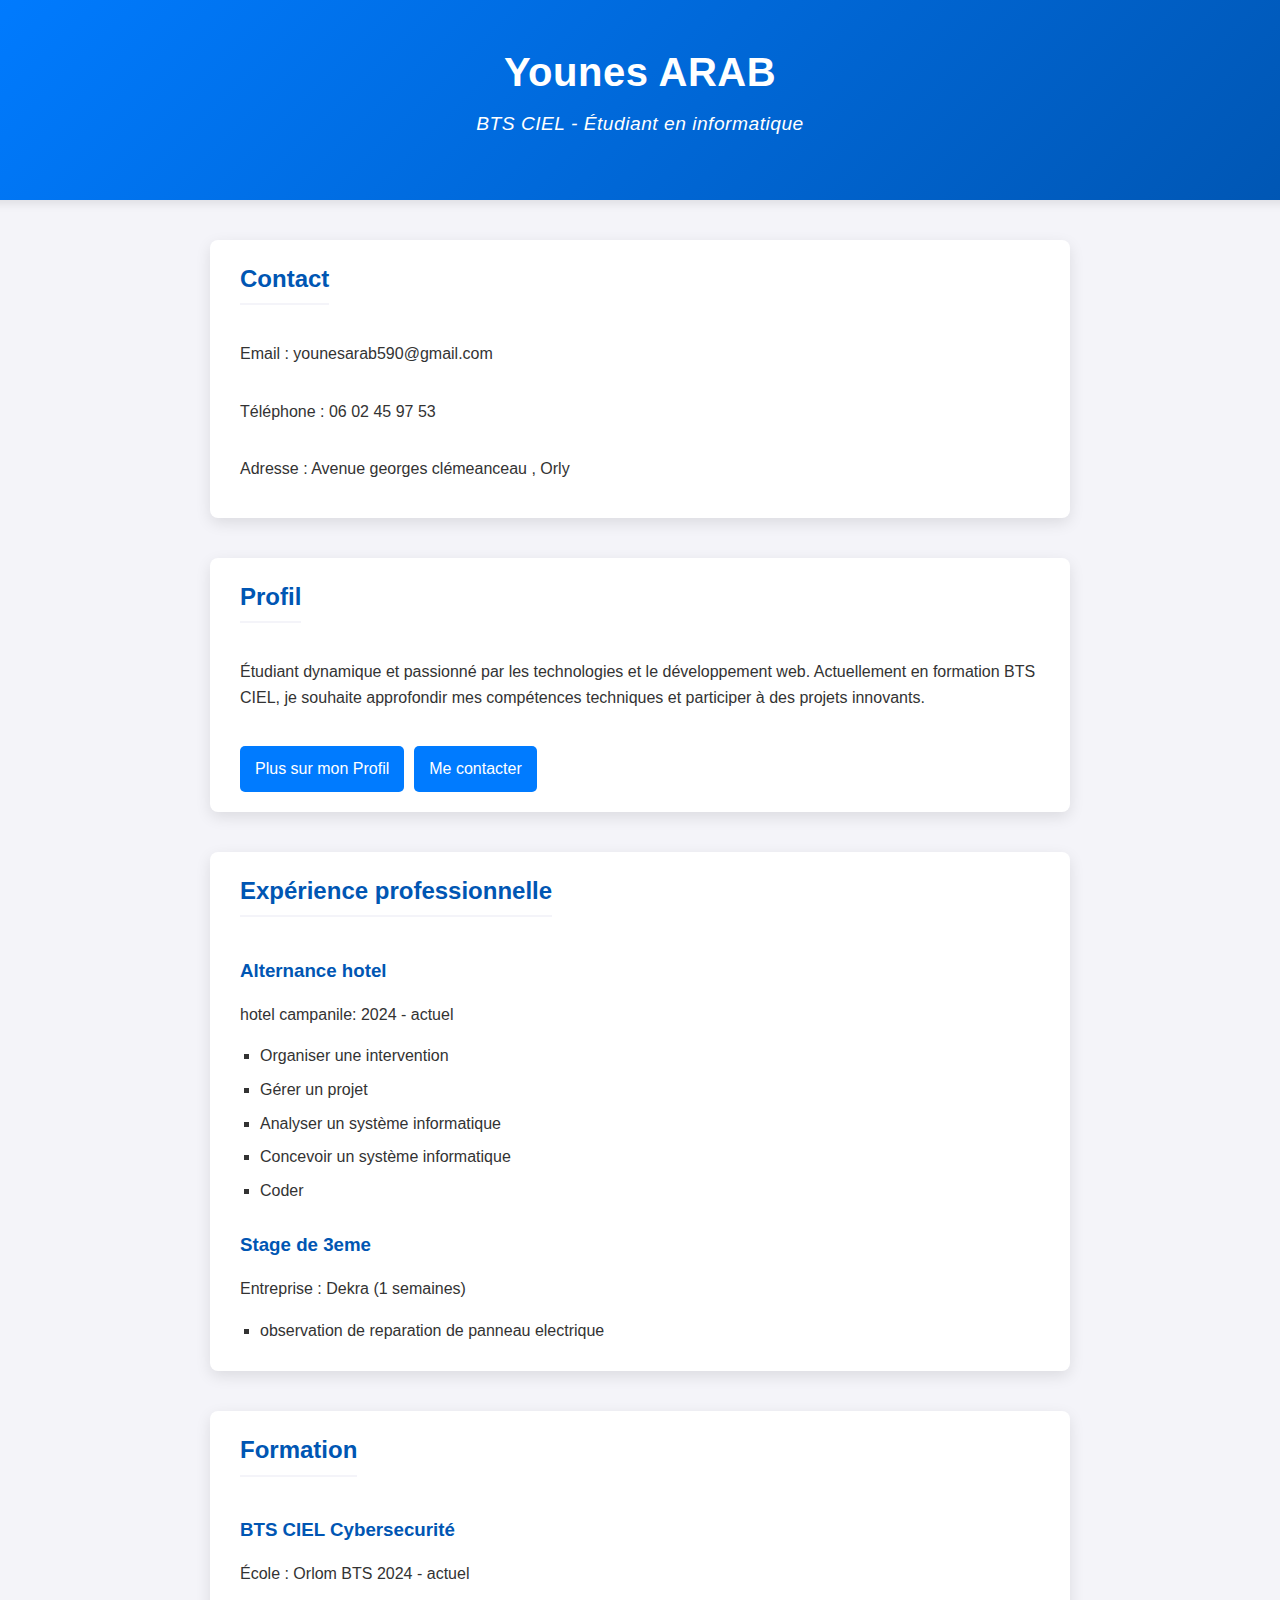
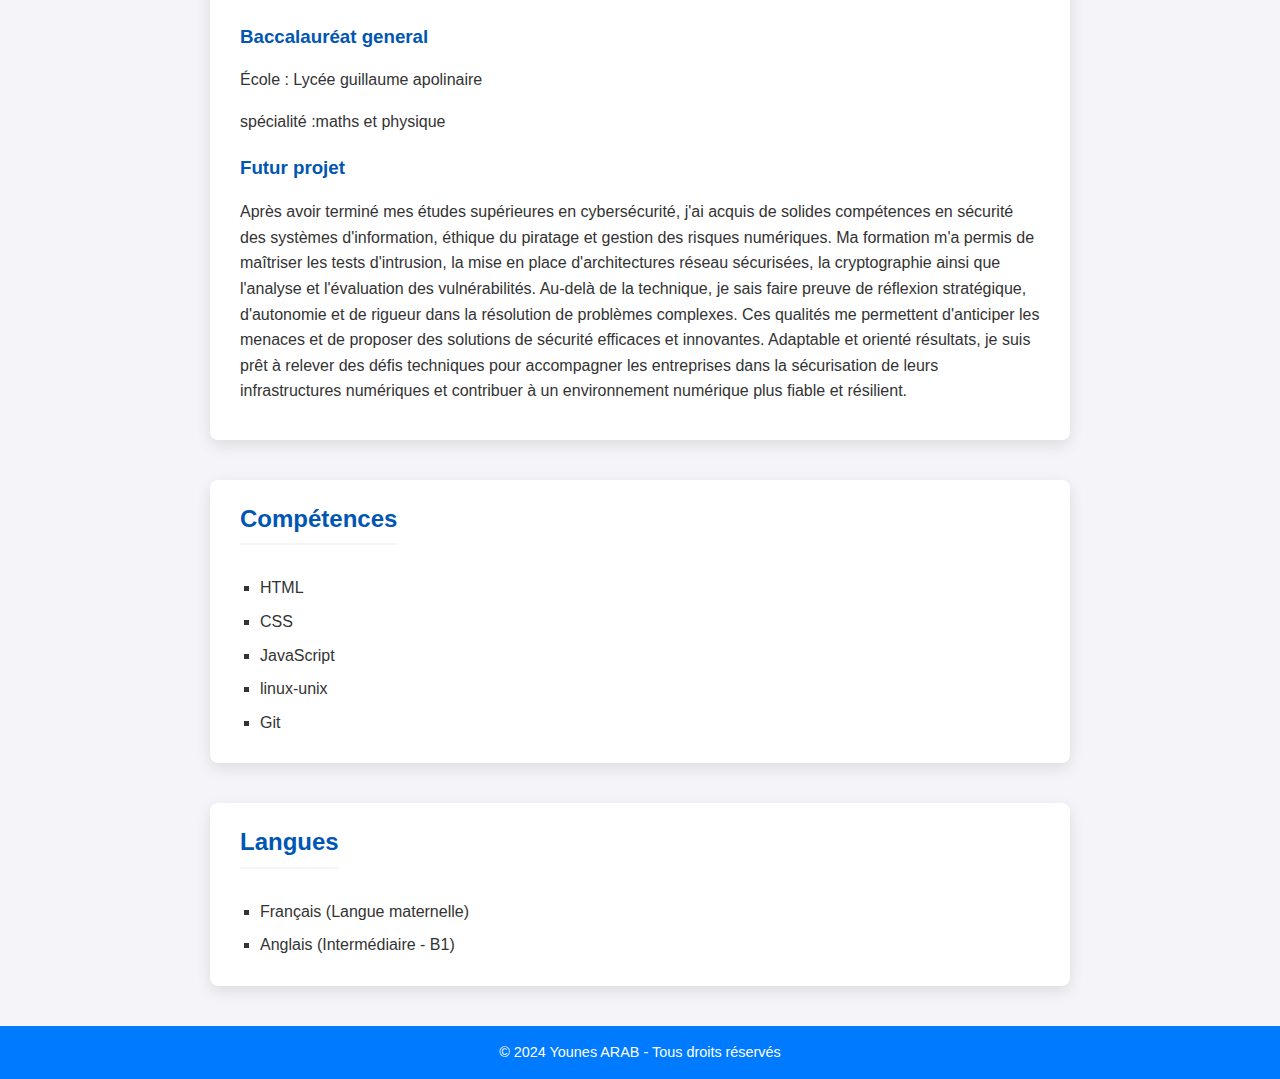
<file: index.html>
<!DOCTYPE html>
<html lang="en">
<head>
  <meta charset="UTF-8">
  <meta name="viewport" content="width=device-width, initial-scale=1.0">
  <title>CV - Younes ARAB</title>
  <link rel="stylesheet" href="style.css">
</head>
<body>

<header>
  <h1>Younes ARAB</h1>
  <p>BTS CIEL - Étudiant en informatique</p>
</header>



<section>
  <h2>Contact</h2>
  <p>Email : younesarab590@gmail.com</p>
  <p>Téléphone : 06 02 45 97 53</p>
  <p>Adresse : Avenue georges clémeanceau , Orly </p>


</section>
<section>
  <h2>Profil</h2>
  <p>Étudiant dynamique et passionné par les technologies et le développement web. Actuellement en formation BTS CIEL, je souhaite approfondir mes compétences techniques et participer à des projets innovants.</p>


  <div class="button-container">
    <a href="profil.html">Plus sur mon Profil</a>
    <a href="contact.html">Me contacter</a>
  </div>
</section>


<section>
  <h2>Expérience professionnelle</h2>
  <article>
    <h3>Alternance hotel</h3>
    <p>hotel campanile: 2024 - actuel</p>
    <ul>
      <li>Organiser une intervention</li>
      <li>Gérer un projet</li>
      <li>Analyser un système informatique</li>
      <li>Concevoir un système informatique</li>
      <li>Coder</li>
    </ul>
  </article>
  <article>
    <h3>Stage de 3eme</h3>
    <p>Entreprise : Dekra (1 semaines)</p>
    <ul>
      <li>observation de reparation de panneau electrique</li>
    </ul>
  </article>
</section>


<section>
  <h2>Formation</h2>
  <article>
    <h3>BTS CIEL Cybersecurité</h3>
    <p>École : Orlom BTS 2024 - actuel</p>
  </article>
  <article>
    <h3>Baccalauréat general</h3>
    <p>École : Lycée guillaume apolinaire</p>
    <p> spécialité :maths et physique</p>
    <h3> Futur projet </h3>
    <p>Après avoir terminé mes études supérieures en cybersécurité, j'ai acquis de solides compétences en sécurité des systèmes d'information, éthique du piratage et gestion des risques numériques. Ma formation m'a permis de maîtriser les tests d'intrusion, la mise en place d'architectures réseau sécurisées, la cryptographie ainsi que l'analyse et l'évaluation des vulnérabilités.

      Au-delà de la technique, je sais faire preuve de réflexion stratégique, d'autonomie et de rigueur dans la résolution de problèmes complexes. Ces qualités me permettent d'anticiper les menaces et de proposer des solutions de sécurité efficaces et innovantes. Adaptable et orienté résultats, je suis prêt à relever des défis techniques pour accompagner les entreprises dans la sécurisation de leurs infrastructures numériques et contribuer à un environnement numérique plus fiable et résilient.</p>

  </article>
</section>


<section>
  <h2>Compétences</h2>
  <ul>
    <li>HTML</li>
    <li>CSS</li>
    <li>JavaScript</li>
    <li>linux-unix</li>
    <li>Git</li>
  </ul>
</section>


<section>
  <h2>Langues</h2>
  <ul>
    <li>Français (Langue maternelle)</li>
    <li>Anglais (Intermédiaire - B1)</li>
  </ul>
</section>


<footer>
  <p>&copy; 2024 Younes ARAB - Tous droits réservés</p>
</footer>
</body>
</html>
</file>
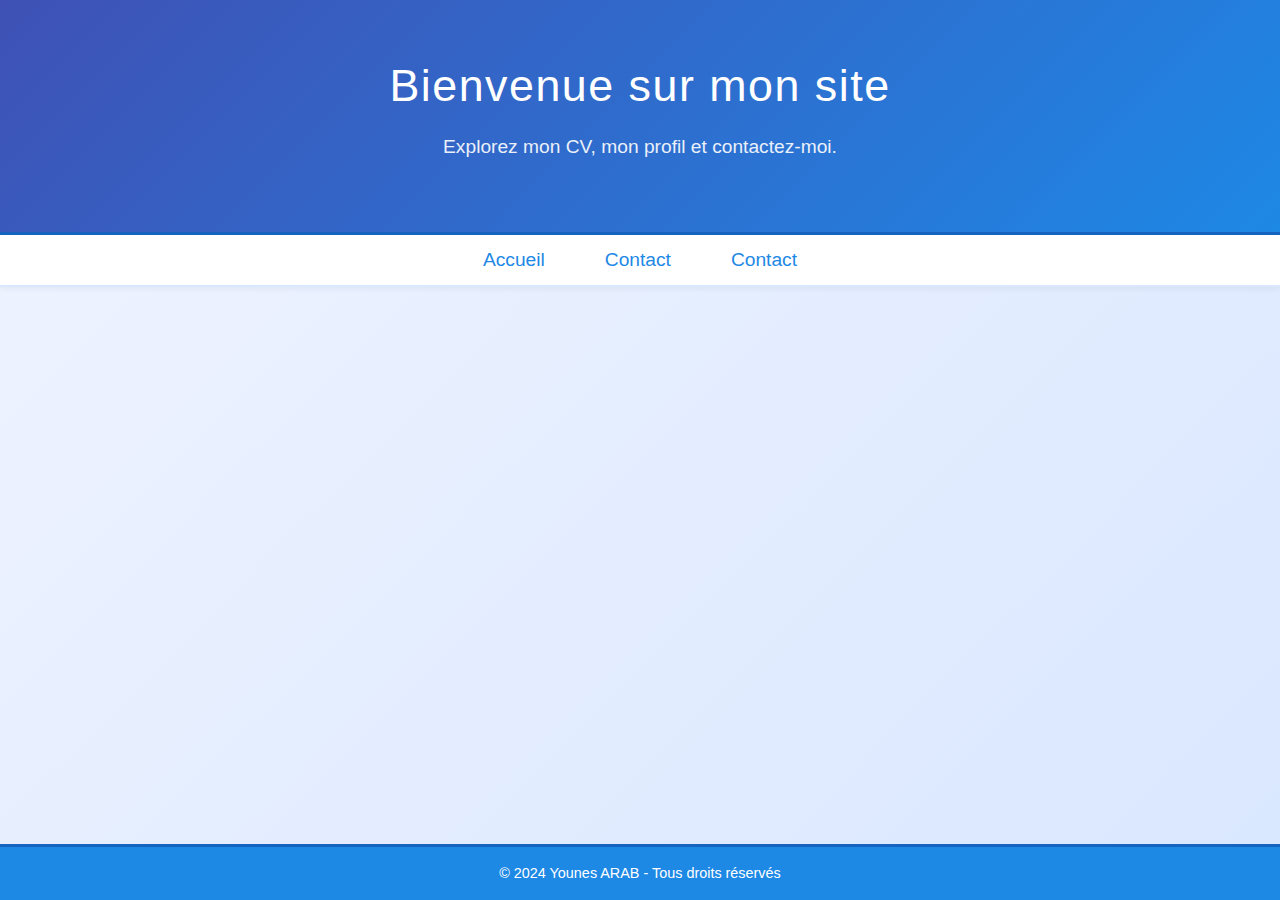
<file: acceuil.html>
<!DOCTYPE html>
<html lang="en">
<head>
  <meta charset="UTF-8">
  <meta name="viewport" content="width=device-width, initial-scale=1.0">
  <title>Accueil - Younes ARAB</title>
  <link rel="stylesheet" href="acceuil.css">
</head>
<body>

<header>
  <h1>Bienvenue sur mon site</h1>
  <p>Explorez mon CV, mon profil et contactez-moi.</p>
</header>


<div class="navbar">
  <a href="index.html">Accueil</a>
  <a href="profil.html">Contact</a>
  <a href="contact.html">Contact</a>
</div>


<footer>
  <p>&copy; 2024 Younes ARAB - Tous droits réservés</p>
</footer>
</body>
</html>
</file>
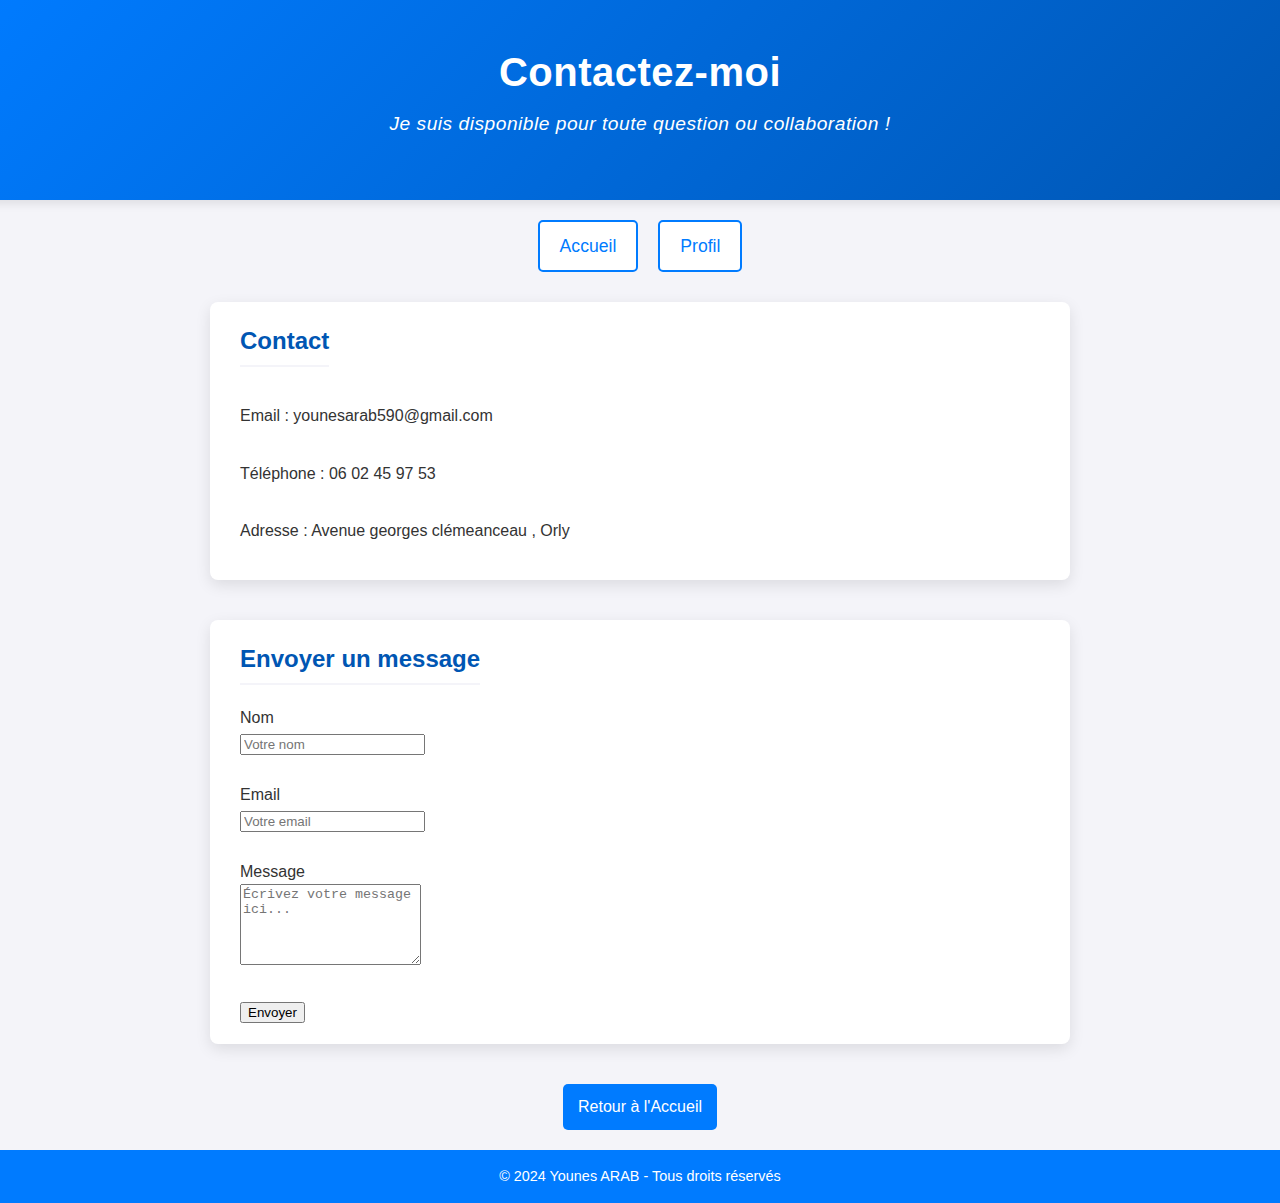
<file: contact.html>
<!DOCTYPE html>
  <html lang="en">
  <head>
    <meta charset="UTF-8">
    <meta name="viewport" content="width=device-width, initial-scale=1.0">
    <title>Contact - Younes ARAB</title>
    <link rel="stylesheet" href="style.css">
  </head>
  <body>

  <header>
    <h1>Contactez-moi</h1>
    <p>Je suis disponible pour toute question ou collaboration !</p>
  </header>


  <div class="navbar">
    <a href="index.html">Accueil</a>
    <a href="profil.html">Profil</a>
  </div>


  <section>
    <h2>Contact</h2>
    <p>Email : younesarab590@gmail.com</p>
    <p>Téléphone : 06 02 45 97 53</p>
    <p>Adresse : Avenue georges clémeanceau , Orly </p>


  </section>


  <section>
    <h2>Envoyer un message</h2>
    <form id="contact-form">
      <label for="name">Nom</label><br>
      <input type="text" id="name" name="name" placeholder="Votre nom" required><br><br>

      <label for="email">Email</label><br>
      <input type="email" id="email" name="email" placeholder="Votre email" required><br><br>

      <label for="message">Message</label><br>
      <textarea id="message" name="message" placeholder="Écrivez votre message ici..." rows="5" required></textarea><br><br>

      <button type="submit">Envoyer</button>
    </form>
    <p id="status-message" style="color: green; display: none;">Message envoyé avec succès !</p>
  </section>


  <div class="button-container">
    <a href="index.html">Retour à l'Accueil</a>
  </div>


  <footer>
    <p>&copy; 2024 Younes ARAB - Tous droits réservés</p>
    <script src="contact.js"></script>
  </footer>
  </body>
</html>
</file>
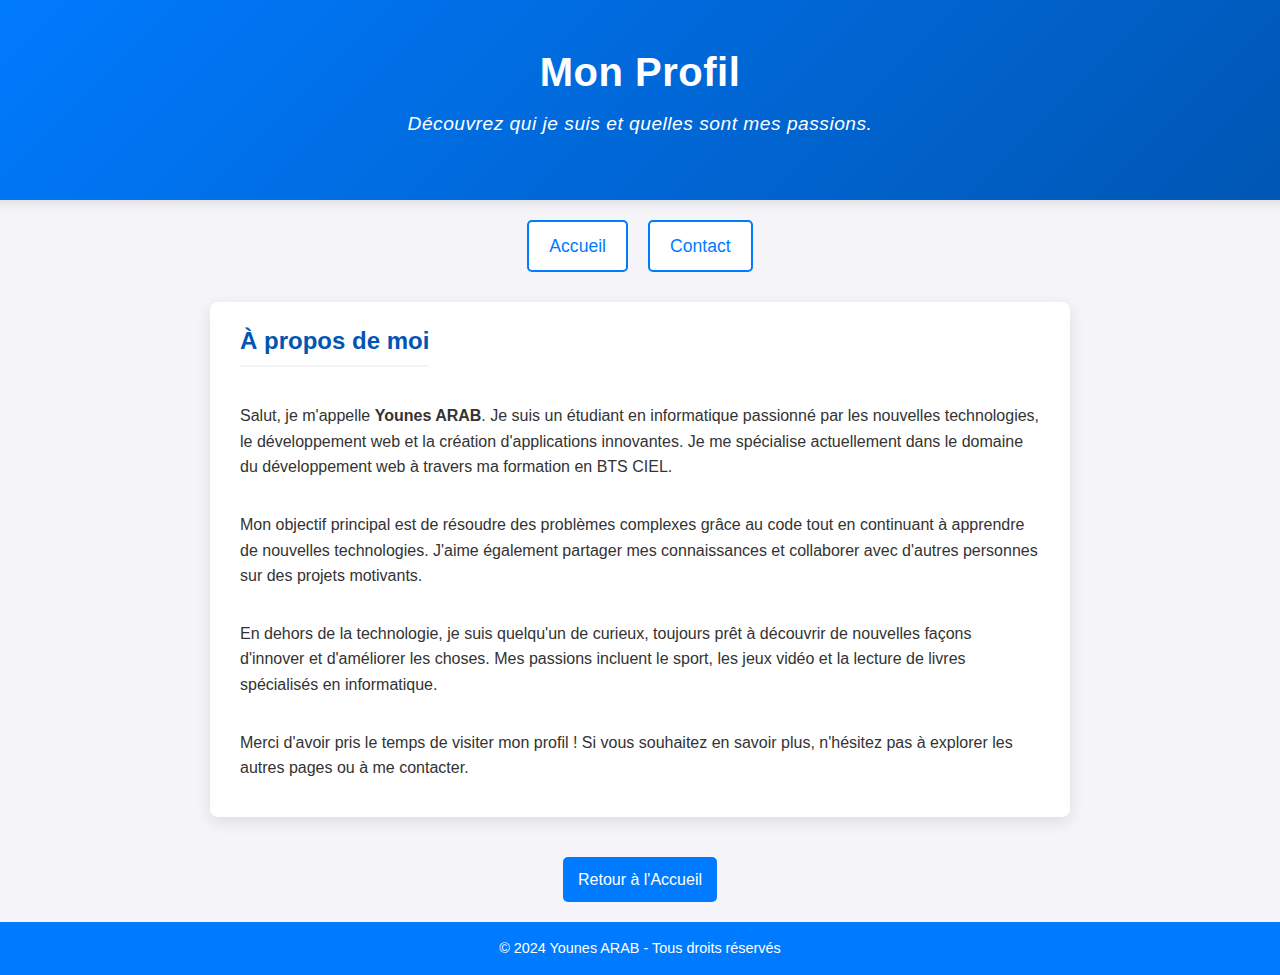
<file: profil.html>
<!DOCTYPE html>
<html lang="en">
<head>
  <meta charset="UTF-8">
  <meta name="viewport" content="width=device-width, initial-scale=1.0">
  <title>Voir Mon Profil - Younes ARAB</title>
  <link rel="stylesheet" href="style.css">
</head>
<body>
<!-- En-tête -->
<header>
  <h1>Mon Profil</h1>
  <p>Découvrez qui je suis et quelles sont mes passions.</p>
</header>

<!-- Barre de navigation -->
<div class="navbar">
  <a href="index.html">Accueil</a>
  <a href="contact.html">Contact</a>
</div>

<!-- Section principale -->
<section>
  <h2>À propos de moi</h2>
  <p>
    Salut, je m'appelle <b>Younes ARAB</b>. Je suis un étudiant en informatique passionné par les nouvelles technologies, le développement web
    et la création d'applications innovantes. Je me spécialise actuellement dans le domaine du développement web à travers ma formation en BTS CIEL.
  </p>
  <p>
    Mon objectif principal est de résoudre des problèmes complexes grâce au code tout en continuant à apprendre de nouvelles technologies.
    J'aime également partager mes connaissances et collaborer avec d'autres personnes sur des projets motivants.
  </p>
  <p>
    En dehors de la technologie, je suis quelqu'un de curieux, toujours prêt à découvrir de nouvelles façons d'innover et d'améliorer les choses.
    Mes passions incluent le sport, les jeux vidéo et la lecture de livres spécialisés en informatique.
  </p>
  <p>
    Merci d'avoir pris le temps de visiter mon profil ! Si vous souhaitez en savoir plus, n'hésitez pas à explorer les autres pages ou à me contacter.
  </p>
</section>

<!-- Bouton pour revenir à l'accueil -->
<div class="button-container" style="text-align: center; margin-top: 20px;">
  <a href="index.html">Retour à l'Accueil</a>
</div>

<!-- Pied de page -->
<footer>
  <p>&copy; 2024 Younes ARAB - Tous droits réservés</p>
</footer>
</body>
</html>
</file>
<file: style.css>
/* Styles existants */

body {
    font-family: 'Arial', sans-serif;
    line-height: 1.6;
    margin: 0;
    padding: 0;
    color: #333;
    background-color: #f4f4f9;
    display: flex;
    flex-direction: column;
    align-items: center;
}

header {
    background: linear-gradient(135deg, #007bff, #0056b3);
    color: white;
    padding: 40px 20px;
    text-align: center;
    letter-spacing: 0.5px;
    width: 100%;
    box-shadow: 0px 3px 10px rgba(0, 0, 0, 0.1);
    margin-bottom: 20px;
}

header h1 {
    margin: 0;
    font-size: 2.5em;
}

header p {
    margin: 5px 0 20px;
    font-size: 1.2em;
    font-style: italic;
}

.navbar {
    display: flex;
    justify-content: center;
    gap: 20px;
    margin-bottom: 10px;
}

.navbar a {
    text-decoration: none;
    font-size: 1.1em;
    padding: 10px 20px;
    background-color: white;
    color: #007bff;
    border: 2px solid #007bff;
    border-radius: 5px;
    transition: all 0.3s ease;
}

.navbar a:hover {
    background-color: #007bff;
    color: white;
}

section {
    background-color: #fff;
    margin: 20px auto;
    padding: 20px 30px;
    width: calc(100% - 40px);
    max-width: 800px;
    border-radius: 8px;
    box-shadow: 0px 5px 15px rgba(0, 0, 0, 0.1);
    display: flex;
    flex-direction: column;
    align-items: flex-start;
}

section h2 {
    font-family: 'Arial Black', sans-serif;
    margin-top: 0;
    color: #0056b3;
    border-bottom: 2px solid #f4f4f9;
    padding-bottom: 5px;
    align-self: flex-start;
}

section h3 {
    margin-bottom: 5px;
    color: #0056b3;
    font-weight: bold;
}

ul {
    list-style: square;
    padding: 0;
    margin: 10px 0 0 20px;
}

li {
    margin-bottom: 8px;
}

.button-container {
    margin-top: 20px;
    display: flex;
    gap: 10px;
}

.button-container a {
    text-decoration: none;
    font-size: 1em;
    padding: 10px 15px;
    background-color: #007bff;
    color: white;
    border-radius: 5px;
    transition: all 0.3s ease;
}

.button-container a:hover {
    background-color: #0056b3;
}

footer {
    text-align: center;
    background: #007bff;
    color: white;
    padding: 15px 0;
    margin-top: 20px;
    font-size: 0.9em;
    width: 100%;
}

footer p {
    margin: 0;
}


@media (max-width: 768px) {
    header h1 {
        font-size: 2em;
    }

    header p {
        font-size: 1em;
    }

    .navbar a {
        font-size: 1em;
        padding: 8px 16px;
    }

    section {
        padding: 15px 20px;
    }

    section h2 {
        font-size: 1.5em;
        text-align: center;
        align-self: center;
    }

    .button-container {
        flex-direction: column;
        align-items: center;
    }

    .button-container a {
        width: 100%;
        text-align: center;
    }
}


@media (max-width: 480px) {
    header {
        padding: 30px 10px;
    }

    header h1 {
        font-size: 1.8em;
    }

    header p {
        font-size: 0.9em;
    }

    .navbar {
        flex-direction: column;
        gap: 10px;
    }

    .navbar a {
        font-size: 0.9em;
        padding: 8px 10px;
    }

    section {
        padding: 10px 15px;
    }

    section h2 {
        font-size: 1.3em;
        text-align: center;
        align-self: center;
    }

    ul {
        margin: 10px 0 0 10px;
    }

    .button-container {
        flex-direction: column;
        gap: 5px;
    }

    .button-container a {
        width: 100%;
        text-align: center;
    }

    footer {
        font-size: 0.8em;
        padding: 10px 0;
    }
}
</file>
<file: acceuil.css>
body {
    font-family: 'Arial', sans-serif;
    margin: 0;
    padding: 0;
    background: linear-gradient(135deg, #f0f4ff, #d9e7ff);
    color: #333;
    line-height: 1.6;
    display: flex;
    flex-direction: column;
    justify-content: space-between;
    min-height: 100vh;
}


header {
    text-align: center;
    padding: 50px 20px;
    background: linear-gradient(135deg, #3f51b5, #1e88e5);
    color: white;
    border-bottom: 3px solid #1565c0;
    box-shadow: 0 3px 8px rgba(0, 0, 0, 0.1);
}

header h1 {
    font-size: 2.8em;
    margin: 0;
    letter-spacing: 1.5px;
    font-weight: 500;
}

header p {
    font-size: 1.2em;
    margin-top: 10px;
    font-weight: 300;
    opacity: 0.9;
}


.navbar {
    display: flex;
    justify-content: center;
    background: white;
    border-bottom: 2px solid #d9e7ff;
    padding: 10px 20px;
    box-shadow: 0 2px 6px rgba(0, 0, 0, 0.05);
}

.navbar a {
    text-decoration: none;
    margin: 0 30px;
    color: #1e88e5;
    font-size: 1.2em;
    font-weight: 500;
    transition: color 0.3s ease, border-bottom 0.3s ease;
    position: relative;
    border radius: 5px;
}

.navbar a:hover {
    color: #0d47a1;
    border-bottom: 2px solid #0d47a1;
}


footer {
    background: #1e88e5;
    color: white;
    text-align: center;
    padding: 15px 0;
    font-size: 0.9em;
    border-top: 3px solid #1565c0;
    margin-top: auto;
}

footer p {
    margin: 0;
}
</file>
